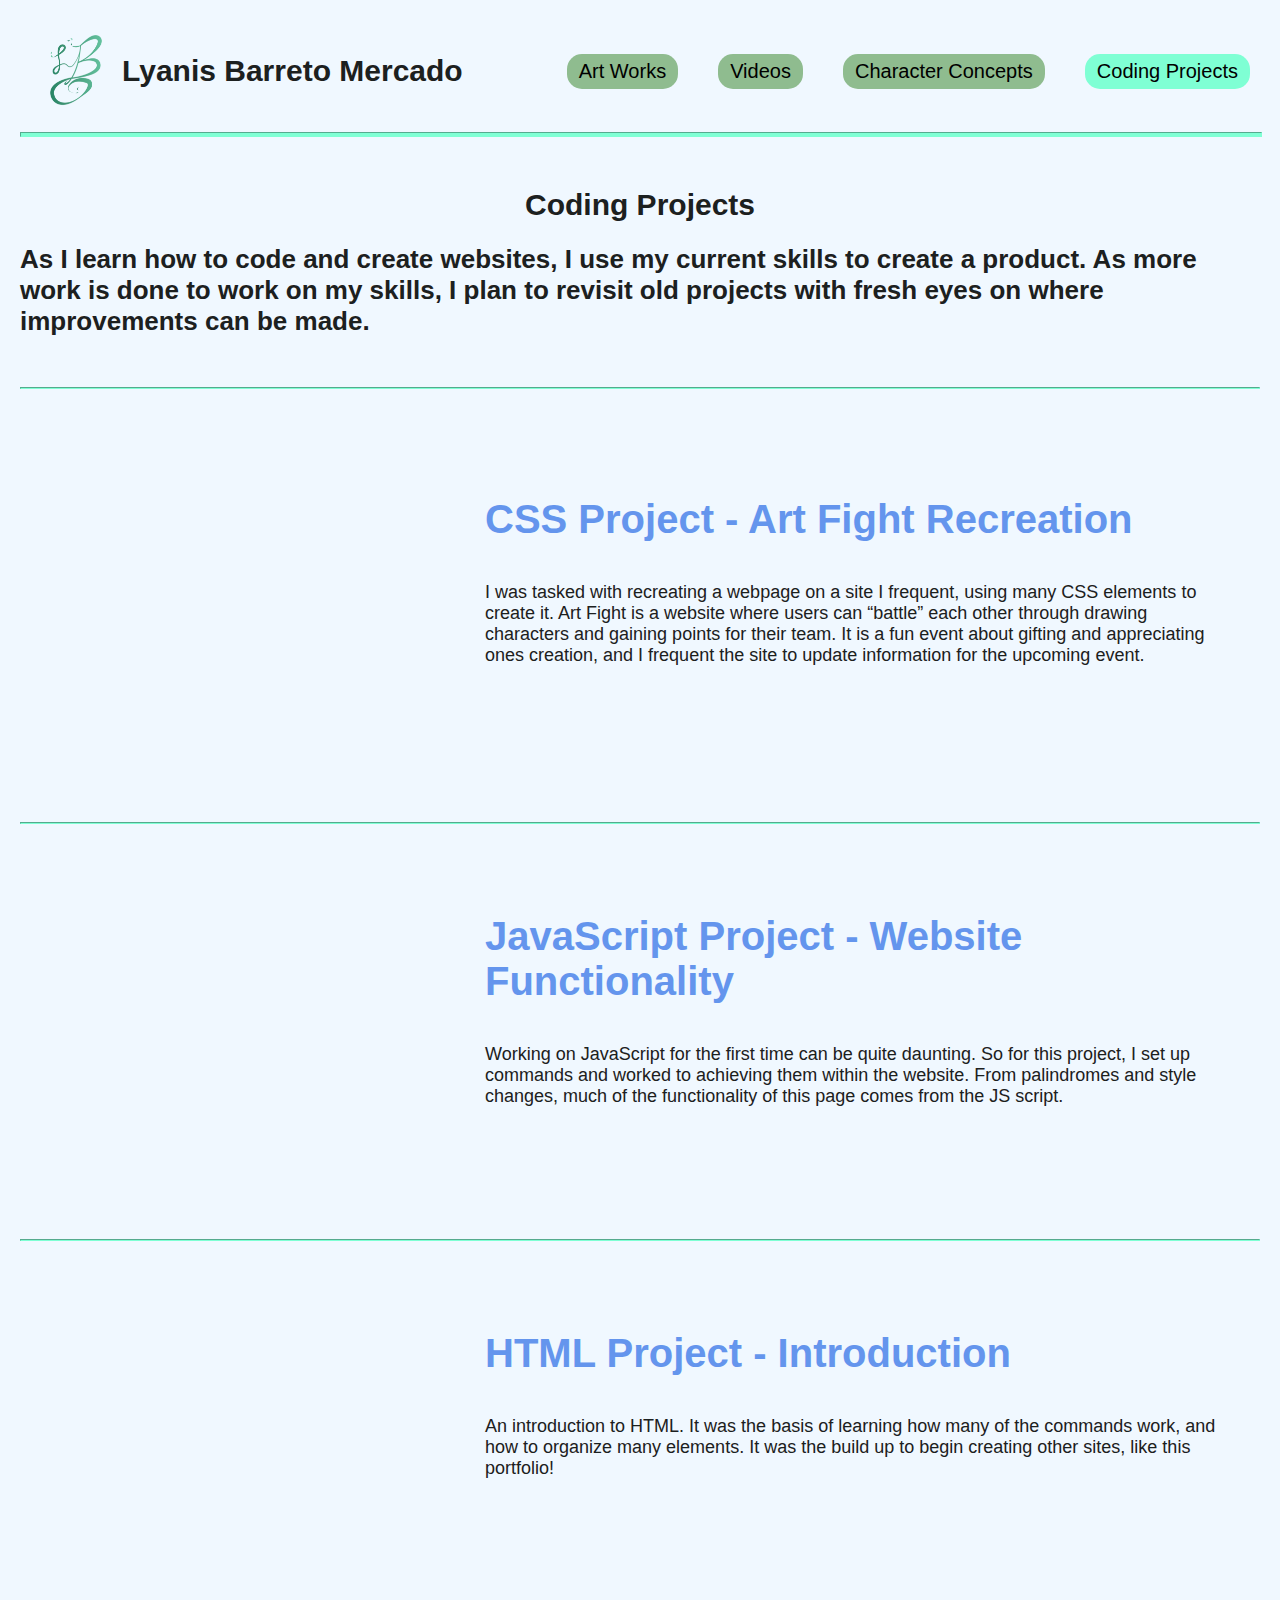
<file: BarretoMercado_Final/pages/coding.html>
<!DOCTYPE html>
<html>
    <head>
<title>Home</title>
<link rel="stylesheet" href="../styles/default.css">
    </head>
<body>
    <div class="top">
    
    <div class="header">
        <nav id="nav">
        <ul>
       <li class="nav-left"><a href="../index.html">
            <div class="myheader">
            <img src="../photos/CMYK Logo Transparent Colored copy 2.png" width="70px">
            <h1 id="header_name">Lyanis Barreto Mercado</h1>
            </div></a></li>

        <li class="nav-right"><a class="nav-right" href="artwork.html">Art Works</a></li>
        <li class="nav-right"><a class="nav-right" href="video.html">Videos</a></li>
        <li class="nav-right"><a class="nav-right" href="character.html">Character Concepts</a></li>
        <li class="nav-right"><a class="nav-right active" href="coding.html">Coding Projects</a></li>
        </ul>
        <hr class="hr-nav">
        </nav>
    </div>
    </div>

    <br>
    <h1> Coding Projects</h1>
    <h2>As I learn how to code and create websites, I use my current skills to create a product. As more work is done to work on my skills, I plan to revisit old projects with fresh eyes on where improvements can be made.</h2>
    <hr>
    <br>

  
    <div class="row">
    <div class="art-col-1">
       <iframe class="video" width="560" height="315" src="https://www.youtube.com/embed/72ppDRmUOig?si=PKZqNAtGtNXssFjP" title="YouTube video player" frameborder="0" allow="accelerometer; autoplay; clipboard-write; encrypted-media; gyroscope; picture-in-picture; web-share" referrerpolicy="strict-origin-when-cross-origin" allowfullscreen></iframe>
    </div>
    <div class="art-col-2">
        <h3 class="art-title">CSS Project - Art Fight Recreation</h3>
        <p>I was tasked with recreating a webpage on a site I frequent, using many CSS elements to create it. Art Fight is a website where users can “battle” each other through drawing characters and gaining points for their team. It is a fun event about gifting and appreciating ones creation, and I frequent the site to update information for the upcoming event.</p>
    </div>
    </div>
    <hr>
    <div class="row">
    <div class="art-col-1">
      <iframe class="video" width="560" height="315" src="https://www.youtube.com/embed/5THHve1x8hc?si=2UTJHlWe1gI90N8T" title="YouTube video player" frameborder="0" allow="accelerometer; autoplay; clipboard-write; encrypted-media; gyroscope; picture-in-picture; web-share" referrerpolicy="strict-origin-when-cross-origin" allowfullscreen></iframe>
    </div>
    <div class="art-col-2">
        <h3 class="art-title">JavaScript Project - Website Functionality</h3>
        <p>Working on JavaScript for the first time can be quite daunting. So for this project, I set up commands and worked to achieving them within the website. From palindromes and style changes, much of the functionality of this page comes from the JS script.</p>
    </div>
    </div>
    <hr><div class="row">
    <div class="art-col-1">
       <iframe class="video" width="560" height="315" src="https://www.youtube.com/embed/Pyez3VjSg5o?si=02w4r9l7FUzsMdOc" title="YouTube video player" frameborder="0" allow="accelerometer; autoplay; clipboard-write; encrypted-media; gyroscope; picture-in-picture; web-share" referrerpolicy="strict-origin-when-cross-origin" allowfullscreen></iframe>
    </div>
    <div class="art-col-2">
        <h3 class="art-title">HTML Project - Introduction</h3>
        <p>An introduction to HTML. It was the basis of learning how many of the commands work, and how to organize many elements. It was the build up to begin creating other sites, like this portfolio!</p>
    </div>
    </div>



</body>
</html>
</file>
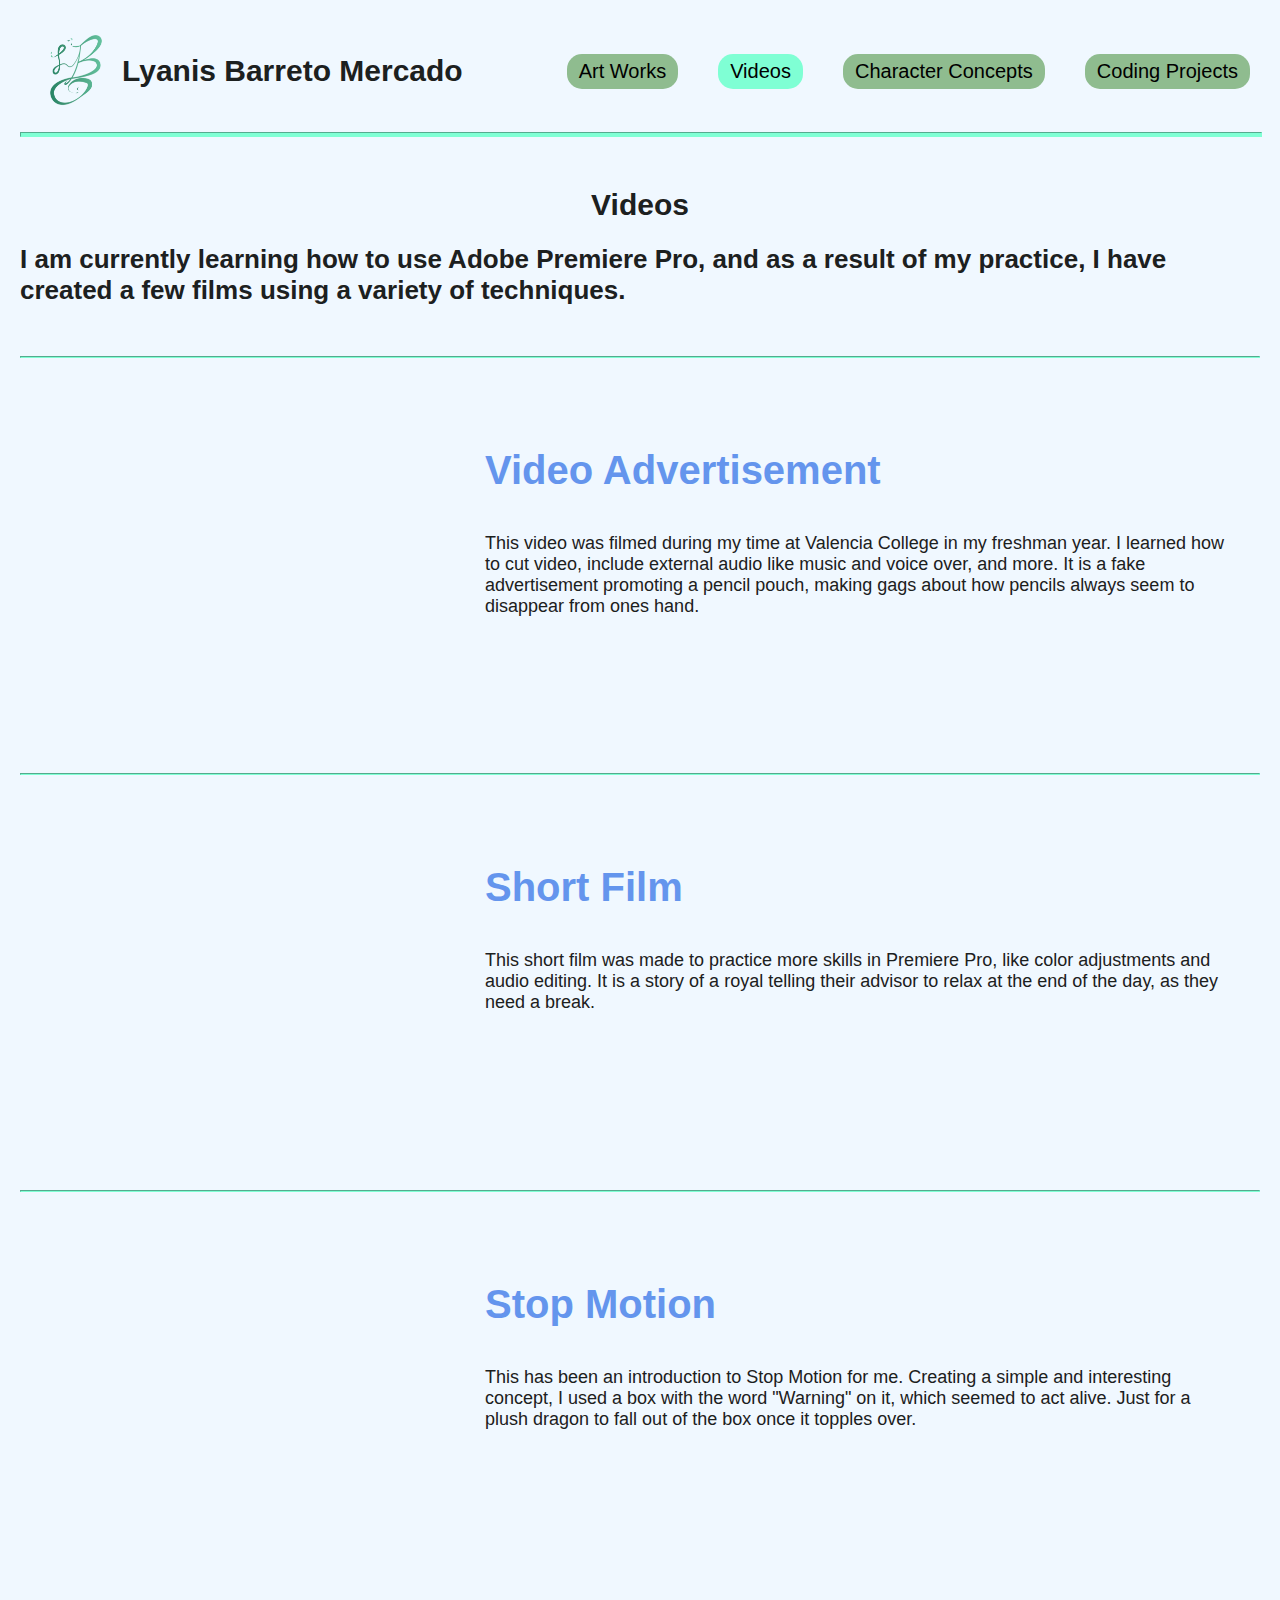
<file: BarretoMercado_Final/pages/video.html>
<!DOCTYPE html>
<html>
    <head>
<title>Home</title>
<link rel="stylesheet" href="../styles/default.css">
    </head>
<body>
    <div class="top">
   
    <div class="header">
        <nav id="nav">
        <ul>
        <li class="nav-left"><a href="../index.html">
            <div class="myheader">
            <img src="../photos/CMYK Logo Transparent Colored copy 2.png" width="70px">
            <h1 id="header_name">Lyanis Barreto Mercado</h1>
            </div></a></li>

        <li class="nav-right"><a class="nav-right" href="artwork.html">Art Works</a></li>
        <li class="nav-right"><a class="nav-right active" href="video.html">Videos</a></li>
        <li class="nav-right"><a class="nav-right" href="character.html">Character Concepts</a></li>
        <li class="nav-right"><a class="nav-right" href="coding.html">Coding Projects</a></li>
        </ul>
        <hr class="hr-nav">
        </nav>
    </div>
    </div>
<br>
<h1>Videos</h1>
<h2>I am currently learning how to use Adobe Premiere Pro, and as a result of my practice, I have created a few films using a variety of techniques.</h2>
<hr>


<!--video link here-->
<div class="row">
<div class="art-col-1">
<iframe class="video" width="560" height="315" src="https://www.youtube.com/embed/cjHxc7jtLV8?si=O-Vx3CwfsDul_uFd" title="YouTube video player" frameborder="0" allow="accelerometer; autoplay; clipboard-write; encrypted-media; gyroscope; picture-in-picture; web-share" referrerpolicy="strict-origin-when-cross-origin" allowfullscreen></iframe>
</div>
<div class="art-col-2">
<h3 class="art-title">Video Advertisement</h3>
<p>This video was filmed during my time at Valencia College in my freshman year. I learned how to cut video, include external audio like music and voice over, and more. It is a fake advertisement promoting a pencil pouch, making gags about how pencils always seem to disappear from ones hand.</p>
</div>
</div>
<hr>

<div class="row">
<div class="art-col-1">
<iframe class="video" height="315" src="https://www.youtube.com/embed/4wRsDlExx4w?si=dHhwuaRcDOqel0du" title="YouTube video player" frameborder="0" allow="accelerometer; autoplay; clipboard-write; encrypted-media; gyroscope; picture-in-picture; web-share" referrerpolicy="strict-origin-when-cross-origin" allowfullscreen></iframe>
</div>
<div class="art-col-2">
<h3 class="art-title">Short Film</h3>
<p>This short film was made to practice more skills in Premiere Pro, like color adjustments and audio editing. It is a story of a royal telling their advisor to relax at the end of the day, as they need a break.</p>
</div>
</div>
<hr>


<div class="row">
<div class="art-col-1">
<iframe class="video" width="560" height="315" src="https://www.youtube.com/embed/vNwHog0ffMM?si=fD6V36dWrpBDvy92" title="YouTube video player" frameborder="0" allow="accelerometer; autoplay; clipboard-write; encrypted-media; gyroscope; picture-in-picture; web-share" referrerpolicy="strict-origin-when-cross-origin" allowfullscreen></iframe>
</div>
<div class="art-col-2">
<h3 class="art-title">Stop Motion</h3>
<p>This has been an introduction to Stop Motion for me. Creating a simple and interesting concept, I used a box with the word "Warning" on it, which seemed to act alive. Just for a plush dragon to fall out of the box once it topples over.</p>
</div>
</div>

</body>
</html>
</file>
<file: BarretoMercado_Final/styles/default.css>
/*----------All pages----------*/
* {
    background-color: aliceblue;
    color:rgb(28, 32, 32);
    font-family: 'Lucida Sans', 'Lucida Sans Regular', 'Lucida Grande', 'Lucida Sans Unicode', Geneva, Verdana, sans-serif;
}

body {
    margin: 20px;
    padding: 0 0 50px 0;
}

h1 {
    font-size: 30px;
    text-align: center;
}

h2 {
    font-size: 26px;
}

h3 {
    font-size: 22px;
}
 p {
    font-size: 18px;
 }

hr {
    border-color: aquamarine;
    margin-top: 50px;
    margin-bottom: 50px;
}

.hr-nav {
    color: aquamarine;
    background-color: aquamarine;
    height: 3px;
    width: 100%;
    margin-top: 10px;
    margin-bottom: 10px;
}
.top {
    position: sticky;
    top: 0;
    z-index: 900;
}
nav {
  min-height: 40px;
  width: 100%;
  padding-bottom: 3px;
}


nav ul {
  display: flex;
  padding: 5px 10px;
  margin: 0;
  list-style: none;
  align-items: center;
}


.nav-left {
  margin-right: auto;
  border-radius: 0px;

}

.nav-right {
  margin-left: 20px;
  
}

a.nav-right {
    background-color: darkseagreen;
  border-radius: 15px;
}


nav ul li a {
  text-decoration: none;
  padding: 6px 12px;
  color: black;
  font-size: 20px;
  display: inline-block;
}

nav ul li a.active {
  background-color: aquamarine;
}



.nav-left:hover {
  opacity: 75%;
}

a.nav-right:hover {
  background-color: aquamarine;
  opacity: 75%;
}

#hook {
    text-align: center;
}

#hook span {
    font-size: 24px;
    color:cornflowerblue;
}

.art-title {
    font-size: 40px;
    color: cornflowerblue
}


.row {
    display: flex;
    justify-content: space-between;
    flex-wrap: wrap;
}

.art-col-1 {
    display: flex;
    flex-wrap: wrap;
    gap: 5px;
    flex-basis: 35%;
}


.art-col-1 img {
    width: 48%;
    height: auto;
    border-radius: 10px;
}

#happy-img {
    width: 500px;
    height: auto;
}

#bone-img {
    width: 500px;
    height: auto;
}

.art-col-2 {
    flex-basis: 60%;

}

.video {
  position: relative;
  width: 100%;
  max-width: 500px; /* match your desired video width */
  border-radius: 10px;
  overflow: hidden;
}

/* Make both iframe and video tag fill the wrapper */
.video iframe,
.video video {
  position: absolute;
  top: 0;
  left: 0;
  width: 100%;
  height: 100%;
  object-fit: cover;
  border: 0;
}

/*----------Home Page----------*/

#about {
    padding: 80px 0;
    color: darkslategrey;
}

.myheader {
    display:flex;
    justify-content: space-between;
    flex-wrap: wrap;
    align-items: center;
    gap: 10px;

}

.row {
    display: flex;
    justify-content: space-between;
    flex-wrap: wrap;
}

.about-col-1 {
    flex-basis: 35%;
}

.about-col-1 img {
    width: 75%;
    height: auto;
    border-radius: 15px;

}
.about-col-2 {
    flex-basis: 60%;
}
.about h2 {
    font-size: 30px;
}

.subtitle {
    font-size: 60px;
}

.about-header {
    display: flex;
    margin: 20px 0 40px;
}

.about-links {
    position: relative;
    margin-right: 100px;
    font-weight: 300px;
    cursor: pointer;
}

.about-links::after {
    content: '';
    width: 0;
    height: 3px;
    background-color: aquamarine;
    position: absolute;
    left: 0;
    bottom: -10px;
    transition: 0.5s;
}

.about-des ul li {
    list-style: none;
    margin: 10px 0;
}

.about-des ul li span {
    font-size: 16px;
}

.about-links.active-link::after {
    width: 75%;
}

.about-des {
    display: none;
    text-align: left;
    margin-left: 0;
    padding-left: 10px;
}

.about-des.active-des {
    display: block;
    background-color: darkseagreen;
}


i {
    width: 10px;
    margin-right: 5px;
    height: auto;
    background-color: rgb(0, 0, 0, 0);
}

#contact {
    display: flex;
    justify-content: center;
    text-align: center;
    
}

form input, form textarea {
    width: 100%;
    max-width: 400px;
    border: 0;
    outline: none;
    background: white;
    padding: 15px;
    margin: 15px 0;
    color: black;
    font-size: 16px;
    border-radius: 15px;
}

.button {
    display: inline-block;
    background-color: darkseagreen;
    padding: 6px 12px;
    border-radius: 15px;
    border-color: rgba(0, 0, 0, 0);
}

.button:hover {
    background-color: aquamarine;
}

.contact-resources p {
    margin-top: 30px;
}

.social-icons a {
    text-decoration: none;
    margin-right: 15px;
    display: inline-block;
    background-color: darkseagreen;
    padding: 6px 12px;
    border-radius: 15px;
}

.social-icons a:hover {
    background-color: aquamarine;
}

.resume {
    display: flex;
    justify-content: center;
    text-align: center;
}
/*----------Character Page----------*/

.chara-col-1 {
    display: flex;
    flex-wrap: wrap;
    gap: 5px;
    flex-basis: 35%;
}


.character-img {
    width: 500px;
    height: auto;
    border-radius: 10px;
}

.chara-col-2 {
    flex-basis: 60%;

}

.chara-des {
    border-left: 10px solid darkseagreen;
    padding-left: 40px;
}

#caret-one, #caret-two, #caret-three {
    padding-right: 5px;
}

/*----------Artwork Page----------*/

.venix {
    text-decoration: none;
    color: cornflowerblue;
}



/*----------Lightbox----------*/
.lightbox-row {
    display: flex;
    justify-content: center;
    flex-wrap: wrap;
    margin-top: 10px;
    
}

.lightbox-column {
    padding: 0 8px;
    width: auto;
}

.row:after {
    content: "";
    display: table;
    clear: both;
}

.modal-image {
    width: 100%;
    height: auto;
    max-width: 100vw;
    display: block;
    margin: 0 auto;
    background-color: black;
    
}

.modal {
  display: none;
  position: fixed;
  z-index: 1000;
  padding-top: 50px;
  left: 0;
  top: 0;
  width: 100%;
  height: 100%;
  overflow: auto;
  background-color: black !important; 

  
}

.modal-content {
  position: relative;
  background-color: black;
  margin: 0 auto;
  padding: 0;
  width: 90%;
  max-width: 1200px;
  
}

.close {
  color: white;
  position: absolute;
  top: 10px;
  right: 25px;
  font-size: 35px;
  font-weight: bold;
  background-color: rgba(255, 255, 255, 0);
}

.close:hover,
.close:focus {
  color: #999;
  text-decoration: none;
  cursor: pointer;
}

.mySlides {
  display: none;
}

.prev,
.next {
  cursor: pointer;
  position: absolute;
  top: 50%;
  width: auto;
  padding: 16px;
  margin-top: -50px;
  color: white;
  font-weight: bold;
  background-color: rgba(255, 255, 255, 0.5);
  font-size: 20px;
  transition: 0.6s ease;
  border-radius: 0 3px 3px 0;
  user-select: none;
  -webkit-user-select: none;
}

.next {
  right: 0;
  border-radius: 3px 0 0 3px;
}


.prev:hover,
.next:hover {
  font-size: 23px;
  background-color: black;
}


.numbertext {
  color: rgb(28, 32, 32);
  background-color: rgb(143, 188, 143,.7);
  font-size: 14px;
  padding: 8px 12px;
  position: absolute;
  top: 0;
}


img.thumbnail {
    width: 100px;
    height: auto;
    opacity: 0.6;
    cursor: pointer;
}

.active,
.thumbnail:hover {
  opacity: 1;
}

img.hover-shadow {
  transition: 0.3s;
}

.hover-shadow:hover {
  box-shadow: 0 4px 8px 0 rgba(0, 0, 0, 0.2), 0 6px 20px 0 rgba(0, 0, 0, 0.19);
}


/* Dropdown Button */
.dropbtn {
  padding: 16px;
  font-size: 18px;
  border: none;
  cursor: pointer;
  position: relative;
  margin-right: 100px;
  font-weight: 300px;
  z-index: 800;
}


.dropdown {
  position: relative;
  display: inline-block;
  
}

.dropbtn-text {
  position: relative;
  display: inline-block;
}
 
.dropdown-content {
  display: none;
  min-width: 160px;
}


.dropbtn-text::after {
    content: '';
    position: absolute;
    width: 0;
    height: 3px;
    background-color: aquamarine;
    left: 0;
    bottom: -5px;
    transition: 0.5s;
}

.dropbtn-text.underline::after {
    width: 75%;
}
.dropdown-content a {
  padding: 12px 16px;
  text-decoration: none;
  display: block;
}

.dropdown-content a:hover {background-color: black;}

.show {display:block;}
</file>
